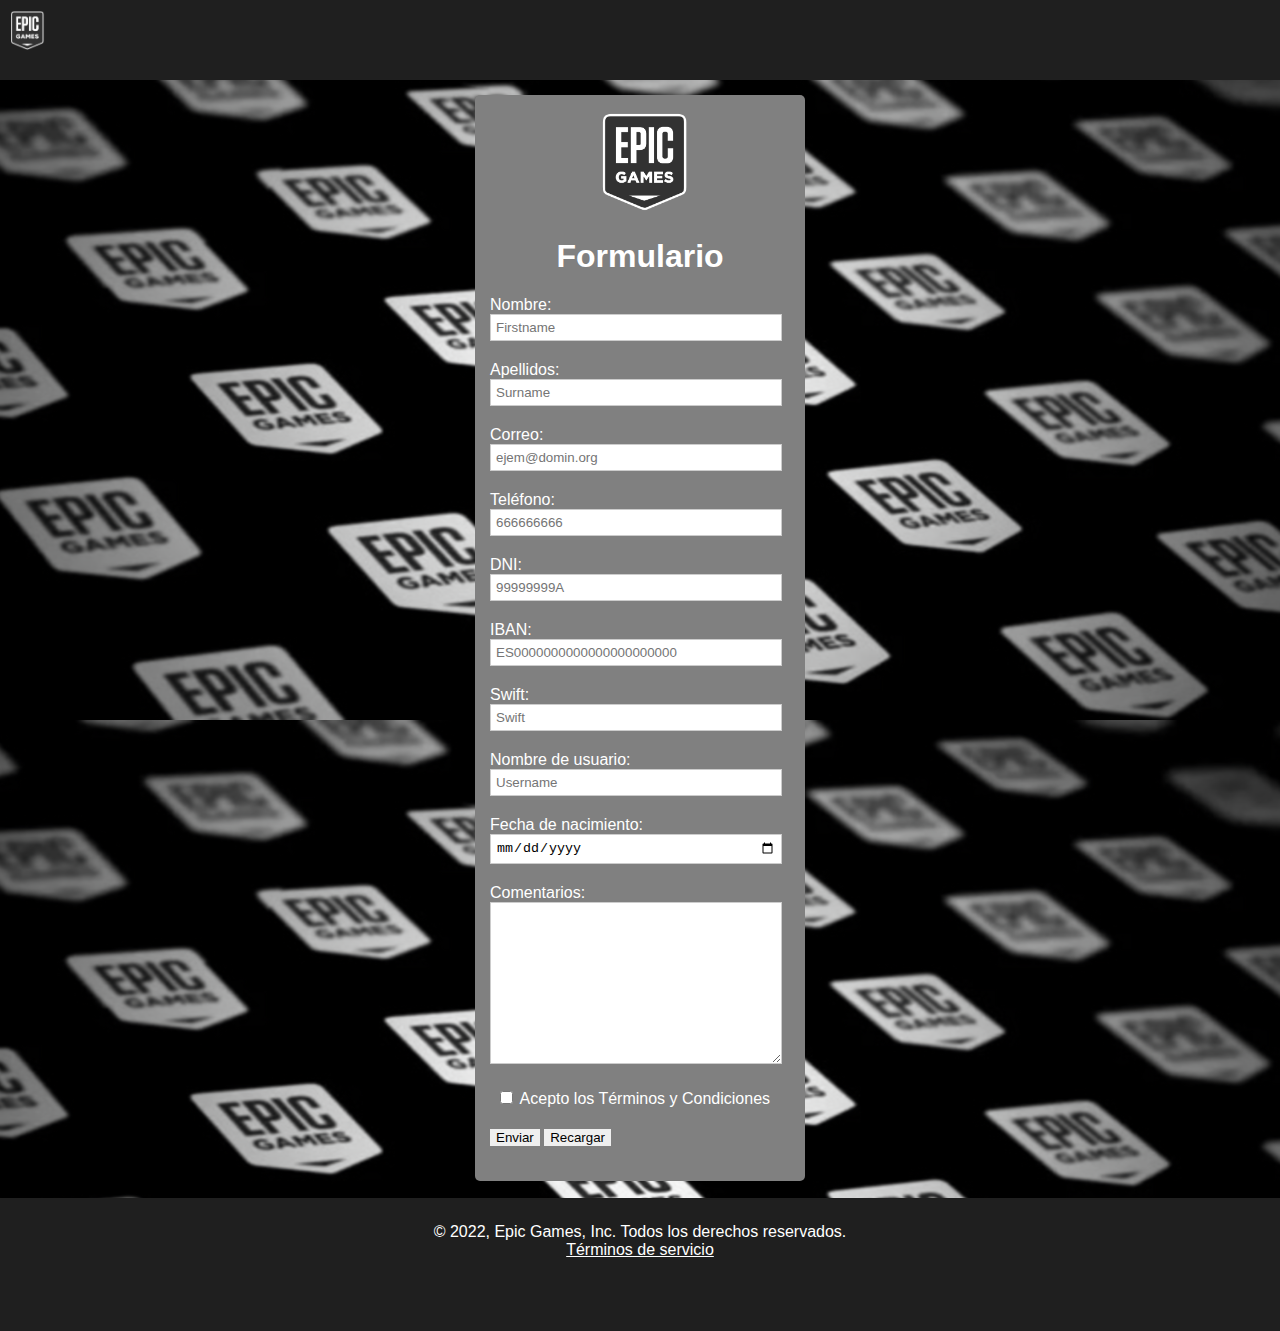
<file: index.html>
<!DOCTYPE html>
<html lang="en">

<head>
    <meta charset="UTF-8">
    <meta http-equiv="X-UA-Compatible" content="IE=edge">
    <meta name="viewport" content="width=device-width, initial-scale=1.0">
    <title>Formulario Epic Game</title>
    <link rel="shortcut icon" href="/images/Epic_Games_logo.png" type="image/x-icon">
    <link rel="stylesheet" href="/css/style.css">
</head>

<body background="images/fondo_Epic_Game.png">
    <header class="cabecera">
        <a href="https://www.epicgames.com/site/es-ES/home"><img src="images/Epic_Games_logo.png" alt="logo_epic"
                class="imagen_logo"></a>
    </header>
    <form id="form" action="">
        <img src="images/Epic_Games_logo.png" alt="cabecera_logo" class="cabecera_logo">
        <h1 class="center-content">Formulario </h1>
        
        <div id="div_firstname">Nombre:
            <input type="text" id="firstname" class="field" maxlength="20" required placeholder="Firstname">
        </div>
        <div id="div_surname">Apellidos:
            <input type="text" id="surname" class="field" maxlength="40" required placeholder="Surname">
        </div>
        <div id="div_mail">Correo:
            <input type="email" id="mail" class="field" required placeholder="ejem@domin.org">
            <label id="textError-mail">Formato de email erroneo.</label>
        </div>

        <div id="div_telf">Teléfono:
            <input type="tel" id="telf" class="field" maxlength="12" required placeholder="666666666">
            <label id="textError-telf">Formato de telefono erroneo. 9 digitos sin espacios</label>
        </div>

        <div id="div_dni">DNI:
            <input type="text" id="dni" class="field" required placeholder="99999999A">
            <label id="textError-dni-valido">Formato del DNI erroneo. 8 numeros y una letra valida</label>
            <label id="textError-dni-letra">Formato del DNI erroneo. Letra no valida</label>
        </div>

        <div id="div_iban">IBAN:
            <input type="text" id="iban" class="field" required placeholder="ES0000000000000000000000">
            <label id="textError-iban">Formato del IBAN erroneo. Seguir formato "ES0000000000000000000000"</label>
        </div>

        <div id="div_swift">Swift:
            <input type="text" id="swift" class="field" required placeholder="Swift">
            <label id="textError-swift">Formato del Swift erroneo. Seguir formato "BSABESBBXXX"</label>
        </div>

        <div id="div_username">Nombre de usuario:
            <input type="text" id="username" class="field" required placeholder="Username">
        </div>

        <div id="div_date">Fecha de nacimiento:
            <input type="date" id="birthday" class="field" required>
        </div>
        <div id="div_comments">Comentarios:
            <textarea type="textarea" name="coments" id="coments" class="field" cols="30" rows="10"></textarea>
        </div>
        <div id="confirm">
            <input type="checkbox" name="confirm" id="confirm">
           Acepto los Términos y Condiciones
        </div>
        <div>
            <input type="submit" value="Enviar"/>
            <input type="reset" value="Recargar" onclick="window.location.reload()">
        </div>
        
    </form>

    <footer >
        <div class="pie">
            © 2022, Epic Games, Inc. Todos los derechos reservados.<br>
            <a class="text_footer" href="https://www.epicgames.com/site/es-ES/tos">Términos de servicio</a>
            <div>

    </footer>
    <script src="js/validator.js"></script>
</body>

</html>
</file>
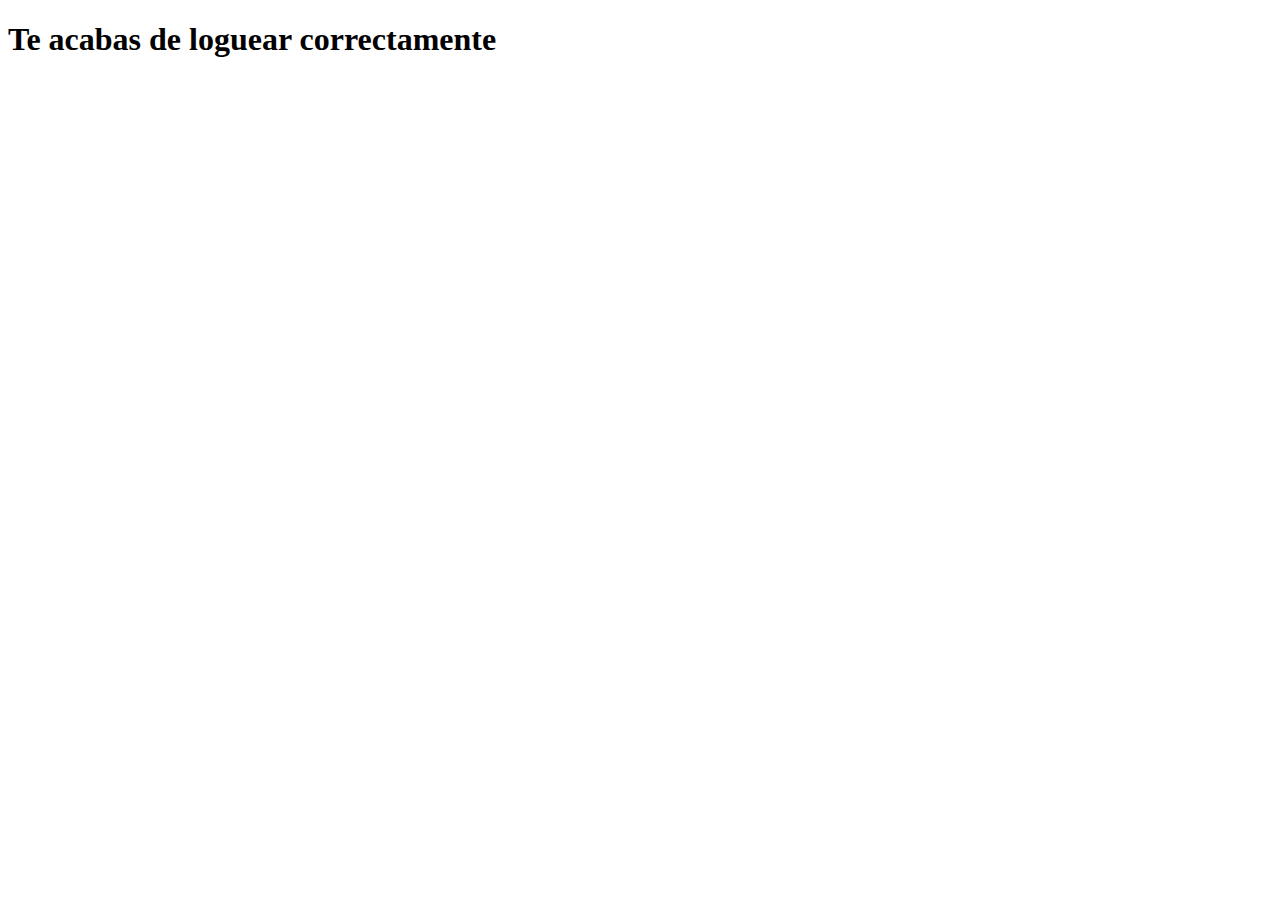
<file: routes/principal.html>
<!DOCTYPE html>
<html lang="en">
<head>
    <meta charset="UTF-8">
    <meta http-equiv="X-UA-Compatible" content="IE=edge">
    <meta name="viewport" content="width=device-width, initial-scale=1.0">
    <title>Principal</title>
</head>
<body>
    <h1>Te acabas de loguear correctamente</h1>
</body>
</html>
</file>
<file: css/style.css>
html{
    min-height: 100%;
    position: relative;
}
body {
    margin: 0;
    margin-bottom: 40px;
    font-family: Arial;
    box-sizing: border-box;
    background-size: 100%;
}
header{
    background-color: rgb(31, 31, 31);
    width: 100%;
    height: 80px;
    margin: 0 auto;
}
footer{
    background-color: rgb(31, 31, 31);
    width: 100%;
    height: 10%;
    margin: 0 auto;
    position: absolute;
    bottom: 0;
}
.text_footer{
    color: white;
}
.pie{
    text-align: center;
    color: white;
    width: 60%;
    margin: 0 auto;
    padding-top: 25px;
}
.imagen_logo{
    width: 35px;
    margin: 10px 10px;
}

form {
    background-color: gray;
    color: white;
    border-radius: 5px;
    padding: 15px;
    margin: 0 auto;
    width: 300px;
    margin-bottom: 150px;
    margin-top: 15px;
}

input,textarea{
    border: 0;
    outline: none;
}

.field{
    border: solid 1px #ccc;
    padding: 5px;
    width: 280px;
}

.center-content{
    text-align: center;
}
.cabecera_logo{
    width: 30%;
    margin-left: 110px;
}
div{
    padding-bottom: 20px;
}
.input_incorrect{
    height: min-content;
    border: 1.5px solid red;
}
#textError-active{
    display: block;
}
#confirm{
    margin-left: 5px;
}
#btn{
    width: 280px;
    float: right;
    margin-right: 14px;
}
#textError-mail, #textError-telf,#textError-dni-valido,#textError-dni-letra,#textError-iban,#textError-swift{
    display: none;

}
</file>
